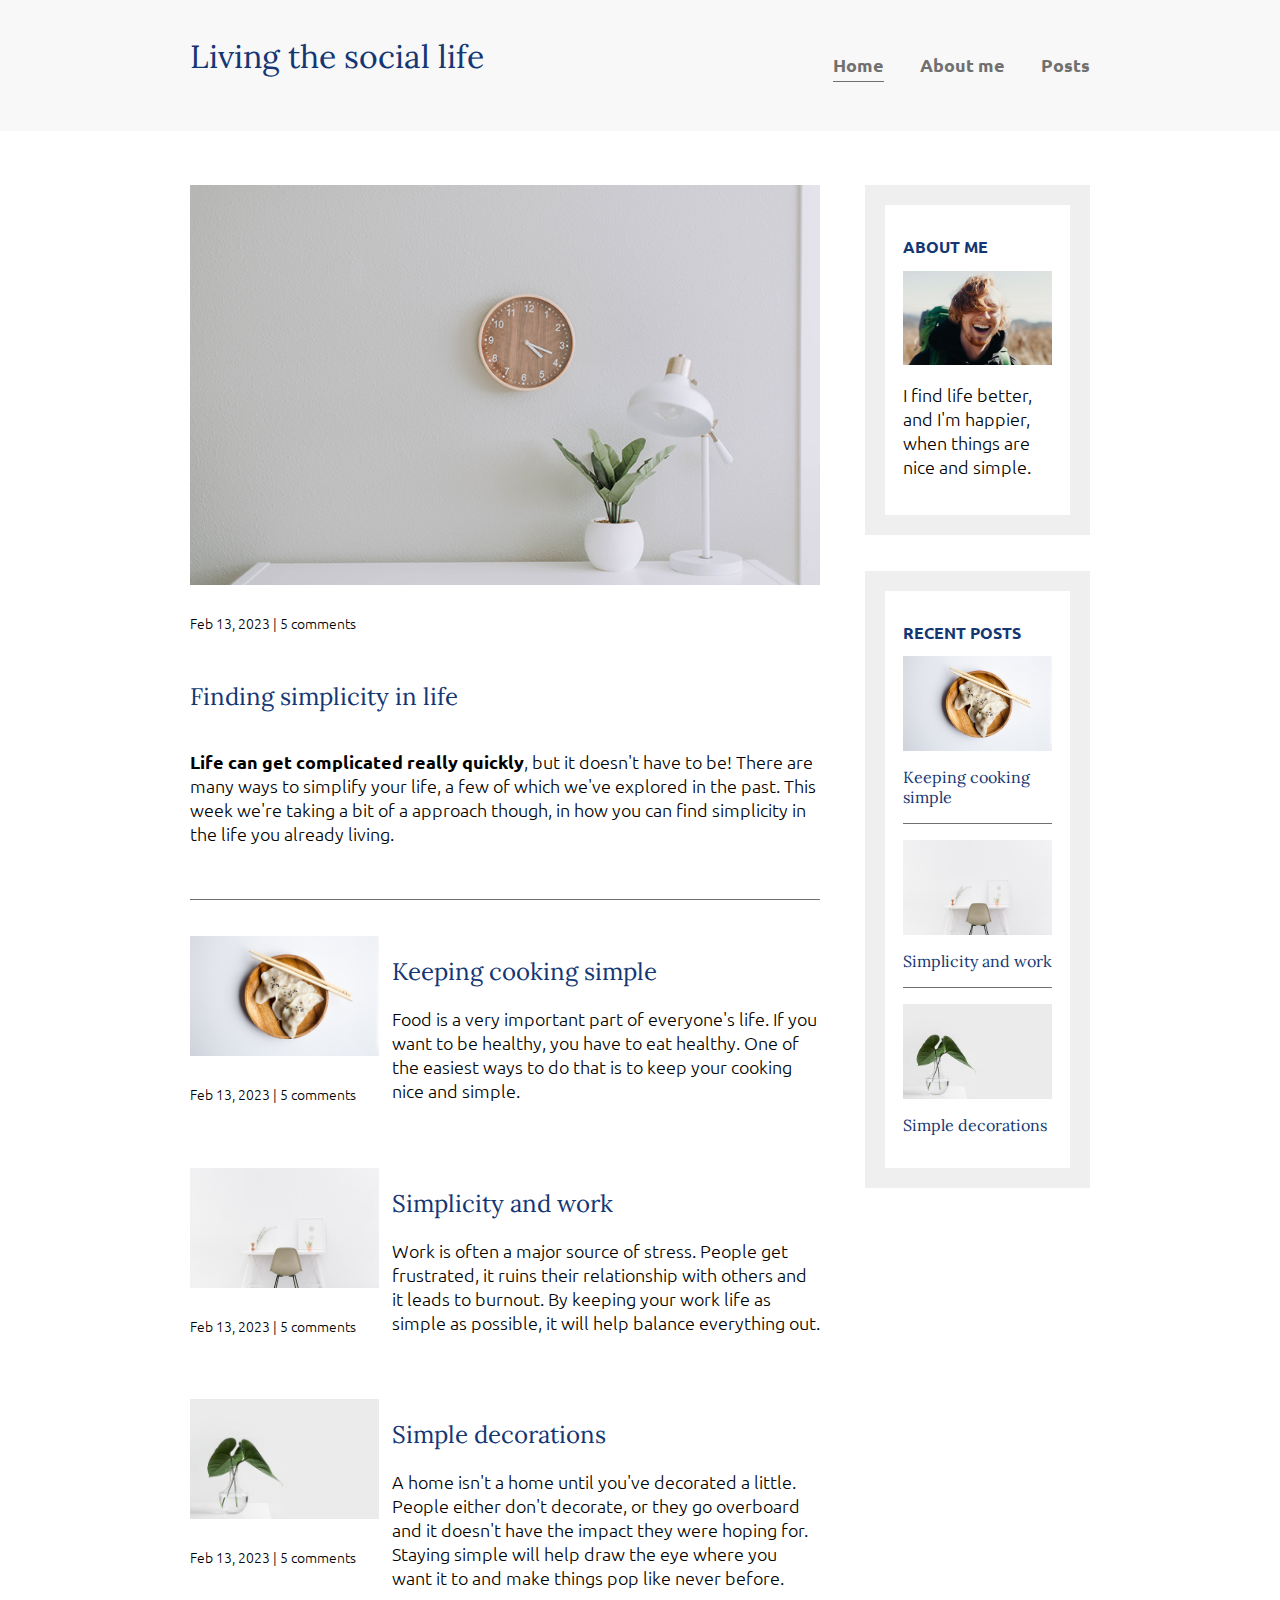
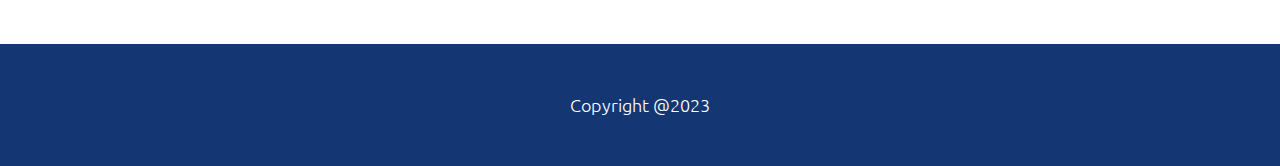
<file: index.html>
<!DOCTYPE html>
<html lang="en">
  <head>
    <meta charset="UTF-8" />
    <meta http-equiv="X-UA-Compatible" content="IE=edge" />
    <meta name="viewport" content="width=device-width, initial-scale=1.0" />
    <link rel="stylesheet" href="https://fonts.googleapis.com/css?family=Lora|Ubuntu:300,400,700&display=swap" />
    <link rel="stylesheet" href="myCSS.css" />
    <title>Living the social life</title>
  </head>
  <body>
    <header>
      <div class="cont cont-flex">
        <div>
          <h1>Living the social life</h1>

        </div>
        <nav>
          <ul>
            <li><a class="current-page" href="index.html">Home</a></li>
            <li><a href="aboutme.html">About me</a></li>
            <li><a href="post.html">Posts</a></li>
          </ul>
        </nav>
      </div>
    </header>

    <div class="cont cont-flex">
      <main role="main">
        <article class="special">
          <h2 class="article-title">Finding simplicity in life</h2>
          <img src="img/life.jpg" class="article-image" />
          <p class="info">Feb 13, 2023 | 5 comments</p>
          <p class="article-body">
            <span>Life can get complicated really quickly</span>, but it
            doesn't have to be! There are many ways to simplify your life,
            a few of which we've explored in the past. This week
            we're taking a bit of a approach though, in how you can find
            simplicity in the life you already living.
          </p>
        </article>

        <article class="article-recent">
          <div class="recent">
            <h2 class="article-title">Keeping cooking simple</h2>
            <p class="article-body">
              Food is a very important part of everyone's life. If you want to
              be healthy, you have to eat healthy. One of the easiest ways to do
              that is to keep your cooking nice and simple.
            </p>
          </div>
          <div class="recent-secondary">
            <img src="img/food.jpg" alt="" class="article-image" />
            <p class="info">Feb 13, 2023 | 5 comments</p>
          </div>
        </article>

        <article class="article-recent">
          <div class="recent">
            <h2 class="article-title">Simplicity and work</h2>
            <p class="article-body">
              Work is often a major source of stress. People get frustrated, it
              ruins their relationship with others and it leads to burnout. By
              keeping your work life as simple as possible, it will help balance
              everything out.
            </p>
          </div>
          <div class="recent-secondary">
            <img src="img/desk.jpg" alt="" class="article-image" />
            <p class="info">Feb 13, 2023 | 5 comments</p>
          </div>
        </article>

        <article class="article-recent">
          <div class="recent">
            <h2 class="article-title">Simple decorations</h2>
            <p class="article-body">
              A home isn't a home until you've decorated a little. People either
              don't decorate, or they go overboard and it doesn't have the
              impact they were hoping for. Staying simple will help draw the eye
              where you want it to and make things pop like never before.
            </p>
          </div>
          <div class="recent-secondary">
            <img src="img/decor.jpg" alt="" class="article-image" />
            <p class="info">Feb 13, 2023 | 5 comments</p>
          </div>
        </article>
      </main>

      <aside class="sidebar">
        <div class="sidebar-widget">
          <h2 class="widget-title">ABOUT ME</h2>
          <img src="img/about-me.jpg" alt="" class="widget-image" />
          <p class="widget-body">
            I find life better, and I'm happier, when things are nice and
            simple.
          </p>
        </div>

        <div class="sidebar-widget">
          <h2 class="widget-title">RECENT POSTS</h2>
          <div class="widget-recent-post">
            <h3 class="post-title">Keeping cooking simple</h3>
            <img src="img/food.jpg" alt="" class="widget-image" />
          </div>
          <div class="widget-recent-post">
            <h3 class="post-title">Simplicity and work</h3>
            <img src="img/desk.jpg" alt="" class="widget-image" />
          </div>
          <div class="widget-recent-post">
            <h3 class="post-title">Simple decorations</h3>
            <img src="img/decor.jpg" alt="" class="widget-image" />
          </div>
        </div>
      </aside>
    </div>

    <footer>
      <p>Copyright @2023</p>
    </footer>
  </body>
</html>
</file>
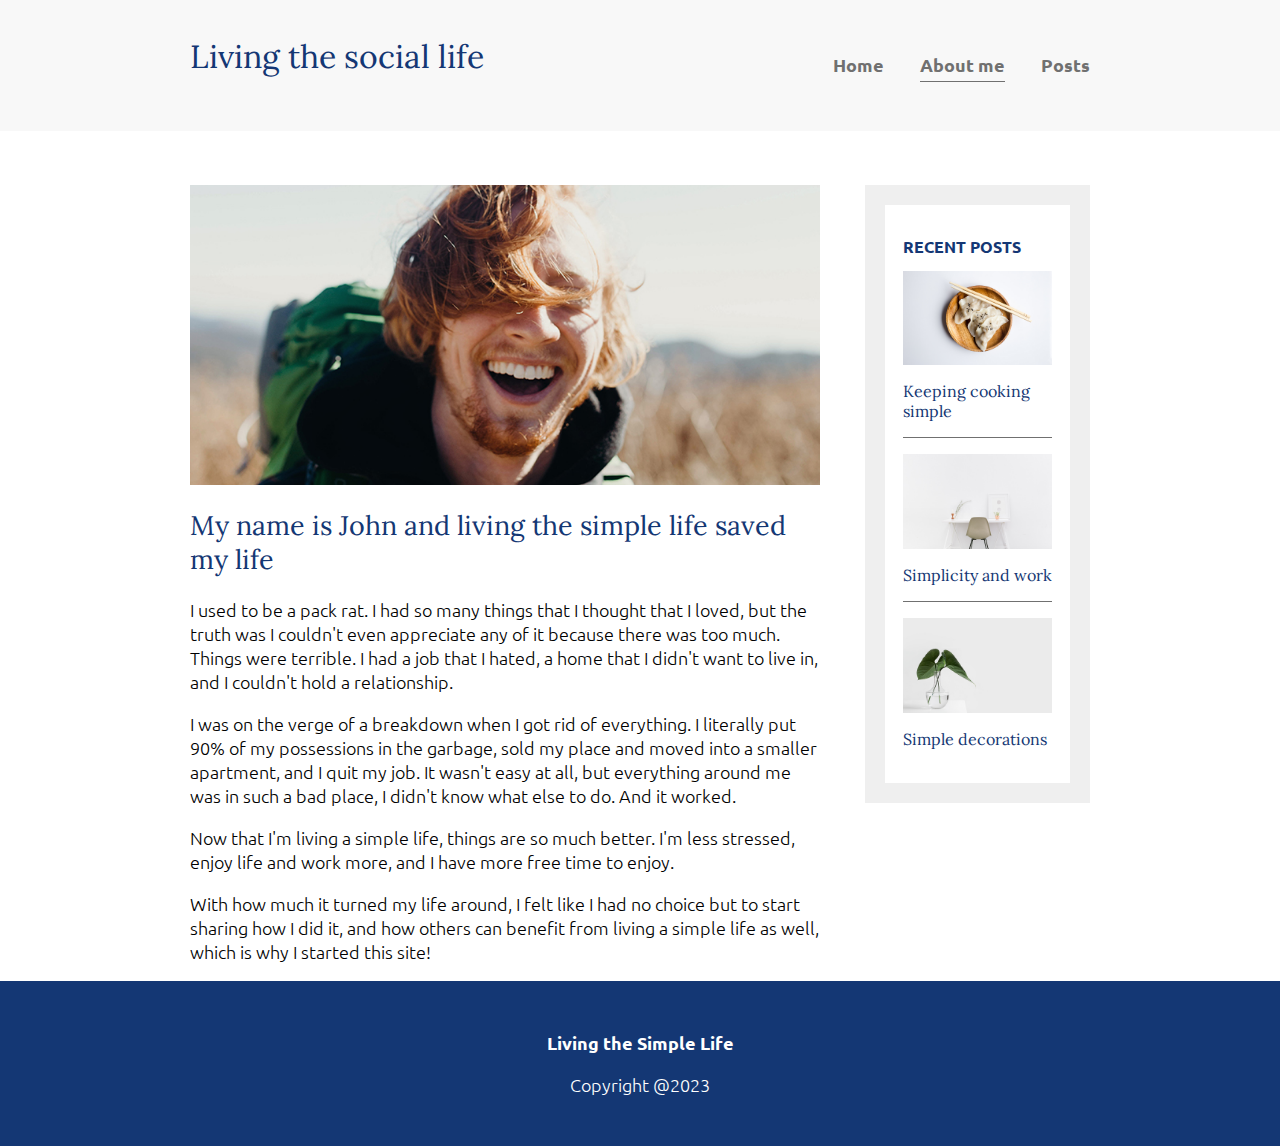
<file: aboutme.html>
<!DOCTYPE html>
<html lang="en">
  <head>
    <meta charset="UTF-8" />
    <meta http-equiv="X-UA-Compatible" content="IE=edge" />
    <meta name="viewport" content="width=device-width, initial-scale=1.0" />
    <link rel="stylesheet" href="https://fonts.googleapis.com/css?family=Lora|Ubuntu:300,400,700&display=swap"/>
    <link rel="stylesheet" href="myCSS.css" />
    <title>About Me</title>
  </head>

  <body>
    <header>
      <div class="cont cont-flex">
        <div class="page-title">
          <h1>Living the social life</h1>
        </div>
        <nav>
          <ul>
            <li><a href="index.html">Home</a></li>
            <li><a class="current-page" href="aboutme.html">About me</a></li>
            <li><a href="post.html">Posts</a></li>
          </ul>
        </nav>
      </div>
    </header>

    <div class="cont cont-flex">
      <main role="main">
        <img src="img/about-me.jpg" class="fuImg" />
        <h2>My name is John and living the simple life saved my life</h2>
        <p>
          I used to be a pack rat. I had so many things that I
          thought that I loved, but the truth was I couldn't even appreciate any
          of it because there was too much.
          Things were terrible. I had a job that I hated, a home that I didn't
          want to live in, and I couldn't hold a relationship.
        </p>
        <p>
          I was on the verge of a breakdown when I got rid of
            everything. I literally put 90% of my possessions in the garbage, sold my place
          and moved into a smaller apartment, and I quit my job.
          It wasn't easy at all, but everything around me was in such a bad
          place, I didn't know what else to do. And it worked.
        </p>
        <p>
          Now that I'm living a simple life, things are so much better. I'm less
          stressed, enjoy life and work more, and I have more free time to
          enjoy.
        </p>
        <p>
          With how much it turned my life around,
          I felt like I had no choice but to start sharing how I did
            it, and how others can benefit from living a simple life as well, which
          is why I started this site!
        </p>
      </main>

      <aside class="sidebar">
        <div class="sidebar-widget">
          <h2 class="widget-title">RECENT POSTS</h2>
          <div class="widget-recent-post">
            <h3 class="post-title">Keeping cooking simple</h3>
            <img src="img/food.jpg"alt=""class="widget-image"/>
          </div>
          <div class="widget-recent-post">
            <h3 class="post-title">Simplicity and work</h3>
            <img src="img/desk.jpg" alt="" class="widget-image"/>
          </div>

          <div class="widget-recent-post">
            <h3 class="post-title">Simple decorations</h3>
            <img src="img/decor.jpg" alt="" class="widget-image" />
          </div>
        </div>
      </aside>
    </div>

    <footer>
      <p><span>Living the Simple Life</span></p>
      <p>Copyright @2023</p>
    </footer>

  </body>
</html>
</file>
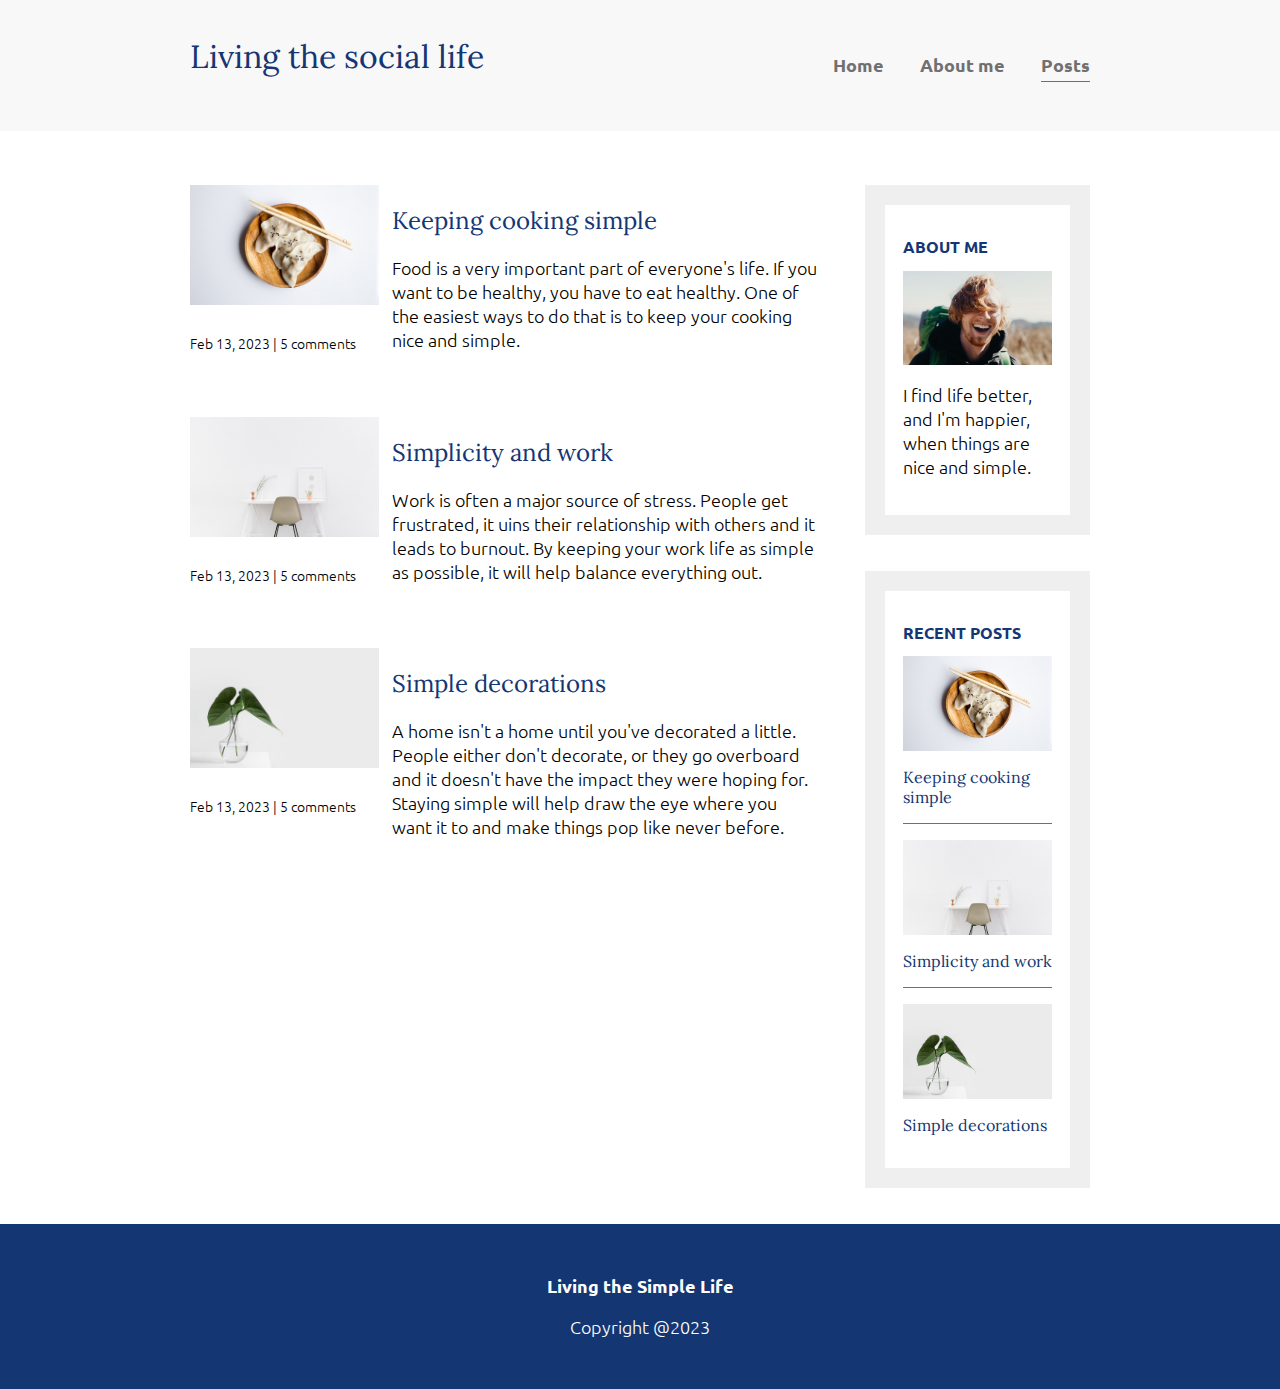
<file: post.html>
<!DOCTYPE html>
<html lang="en">
  <head>
    <meta charset="UTF-8" />
    <meta http-equiv="X-UA-Compatible" content="IE=edge" />
    <meta name="viewport" content="width=device-width, initial-scale=1.0" />
    <link rel="stylesheet" href="https://fonts.googleapis.com/css?family=Lora|Ubuntu:300,400,700&display=swap"/>
    <link rel="stylesheet" href="myCSS.css" />
    <title>Post's</title>
  </head>
  <body>
    <header>
      <div class="cont cont-flex">
        <div class="page-title">
          <h1>Living the social life</h1>

        </div>
        <nav>
          <ul>
            <li><a href="index.html">Home</a></li>
            <li><a href="aboutme.html">About me</a></li>
            <li>
              <a class="current-page" href="post.html">Posts</a>
            </li>
          </ul>
        </nav>
      </div>
    </header>

    <div class="cont cont-flex">
      <main role="main">

        <article class="article-recent">
          <div class="recent">
            <h2 class="article-title">Keeping cooking simple</h2>
            <p class="article-body">
              Food is a very important part of everyone's life. If you want to
              be healthy, you have to eat healthy. One of the easiest ways to do
              that is to keep your cooking nice and simple.
            </p>
          </div>
          <div class="recent-secondary">
            <img src="img/food.jpg" alt="" class="article-image" />
            <p class="info">Feb 13, 2023 | 5 comments</p>
          </div>
        </article>

        <article class="article-recent">
          <div class="recent">
            <h2 class="article-title">Simplicity and work</h2>
            <p class="article-body">
              Work is often a major source of stress. People get frustrated, it
              uins their relationship with others and it leads to burnout. By
              keeping your work life as simple as possible, it will help balance
              everything out.
            </p>
          </div>
          <div class="recent-secondary">
            <img src="img/desk.jpg" alt="" class="article-image" />
            <p class="info">Feb 13, 2023 | 5 comments</p>
          </div>
        </article>

        <article class="article-recent">
          <div class="recent">
            <h2 class="article-title">Simple decorations</h2>
            <p class="article-body">
              A home isn't a home until you've decorated a little. People either
              don't decorate, or they go overboard and it doesn't have the
              impact they were hoping for. Staying simple will help draw the eye
              where you want it to and make things pop like never before.
            </p>
          </div>
          <div class="recent-secondary">
            <img src="img/decor.jpg" alt="" class="article-image" />
            <p class="info">Feb 13, 2023 | 5 comments</p>
          </div>
        </article>
      </main>

      <aside class="sidebar">
        <div class="sidebar-widget">
          <h2 class="widget-title">ABOUT ME</h2>
          <img src="img/about-me.jpg" alt="" class="widget-image" />
          <p class="widget-body">
            I find life better, and I'm happier, when things are nice and
            simple.
          </p>
        </div>

        <div class="sidebar-widget">
          <h2 class="widget-title">RECENT POSTS</h2>
          <div class="widget-recent-post">
            <h3 class="post-title">Keeping cooking simple</h3>
            <img src="img/food.jpg" alt="" class="widget-image" />
          </div>
          <div class="widget-recent-post">
            <h3 class="post-title">Simplicity and work</h3>
            <img src="img/desk.jpg" alt="" class="widget-image" />
          </div>
          <div class="widget-recent-post">
            <h3 class="post-title">Simple decorations</h3>
            <img src="img/decor.jpg" alt="" class="widget-image" />
          </div>
        </div>
      </aside>
    </div>

    <footer>
      <p><span>Living the Simple Life</span></p>
      <p>Copyright @2023</p>
    </footer>
  </body>
</html>
</file>
<file: myCSS.css>
body {
    margin: 0;
    font-family: "Ubuntu", sans-serif;
    font-size: 1.12rem;
    font-weight: 300;
  }
  
  img {
    max-width: 100%;
    display: block;
  }
  
  .fuImg {
    max-height: 300px;
    width: 100%;
    object-fit: cover;
    margin-bottom: 1em;
  }
  
  
  h1,h2,h3 {
    font-family: "Lora", serif;
    font-weight: 400;
    color: #143774;
  }
  
  h1 {
    font-size: 2rem;
    margin: 0;
  }
  
  h3 {
    color: #1792d2;
  }
  
  a {
    color: #1792d2;
  }
  
  
  span {
    font-weight: 700;
  }
  

  .article-title {
    font-size: 1.5rem;
  }
  
.info {
    font-size: 0.87rem;
    margin: 2em 0;
  }
  


  
  .widget-title,
  .post-title {
    font-size: 1rem;
  }
  
  .widget-title {
    font-size: 1rem;
    font-family: "Ubuntu", sans-serif;
    font-weight: 700;
  }
  
  .post-title {
    color: #143774;
  }

  
  .cont {
    width: 90%;
    max-width: 900px;
    margin: 0 auto;
  }
  
  .cont-flex {
    display: flex;
    flex-direction: column;
    justify-content: space-between;
  }
  
  header {
    background: #f8f8f8;
    padding: 2em 0;
    text-align: center;
    margin-bottom: 3em;
  }
  
  footer {
    background: #143774;
    color: white;
    text-align: center;
    padding: 1.75em 0;
  }
  
  @media (min-width: 700px) {
    .cont-flex {
      flex-direction: row;
    }
  
    main {
      width: 70%;
    }
  
    aside {
      width: 25%;
      min-width: 200px;
      margin-left: 1em;
    }
  }
  
  nav ul {
    list-style: none;
    padding: 0;
    display: flex;
    justify-content: center;
  }
  
  nav li {
    margin-left: 2em;
  }
  
  nav a {
    text-decoration: none;
    color: #707070;
    font-weight: 700;
    padding: 0.25em 0;
  }
  
  nav a:hover,nav a:focus {
    color: #1792d2;
  }
  
  .current-page {
    border-bottom: 1px solid #707070;
  }
  
  .current-page:hover {
    color: #707070;
  }
  
  @media (max-width: 700px) {
    nav ul {
      flex-direction: column;
    }
  
    nav li {
      margin: 0.5em 0;
    }
  }
  

  
  .special {
    border-bottom: #707070 1px solid;
    padding-bottom: 2em;
    margin-bottom: 2em;
  }
  
  .article-recent {
    display: flex;
    flex-direction: column;
    margin-bottom: 2em;
  }
  
  .recent {
    order: 2;
  }
  
  .recent-secondary {
    order: 1;
  }
  
  @media (min-width: 700px) {
    .article-recent {
      flex-direction: row;
      justify-content: space-between;
    }
  
    .recent {
      width: 68%;
    }
  
    .recent-secondary {
      width: 30%;
    }
  
    .special {
      display: flex;
      flex-direction: column;
    }
  
    .article-image {
      order: -2;
    }
  
    .info {
      order: -1;
    }
  }
  
  
  .sidebar-widget {
    border: 20px solid #efefef;
    margin-bottom: 2em;
    padding: 1em;
  }
  
  .widget-recent-post {
    display: flex;
    flex-direction: column;
    border-bottom: 1px solid #707070;
    margin-bottom: 1rem;
  }
  
  .widget-recent-post:last-child {
    border: 0;
    margin: 0;
  }
  
  .widget-image {
    order: -1;
  }
</file>
